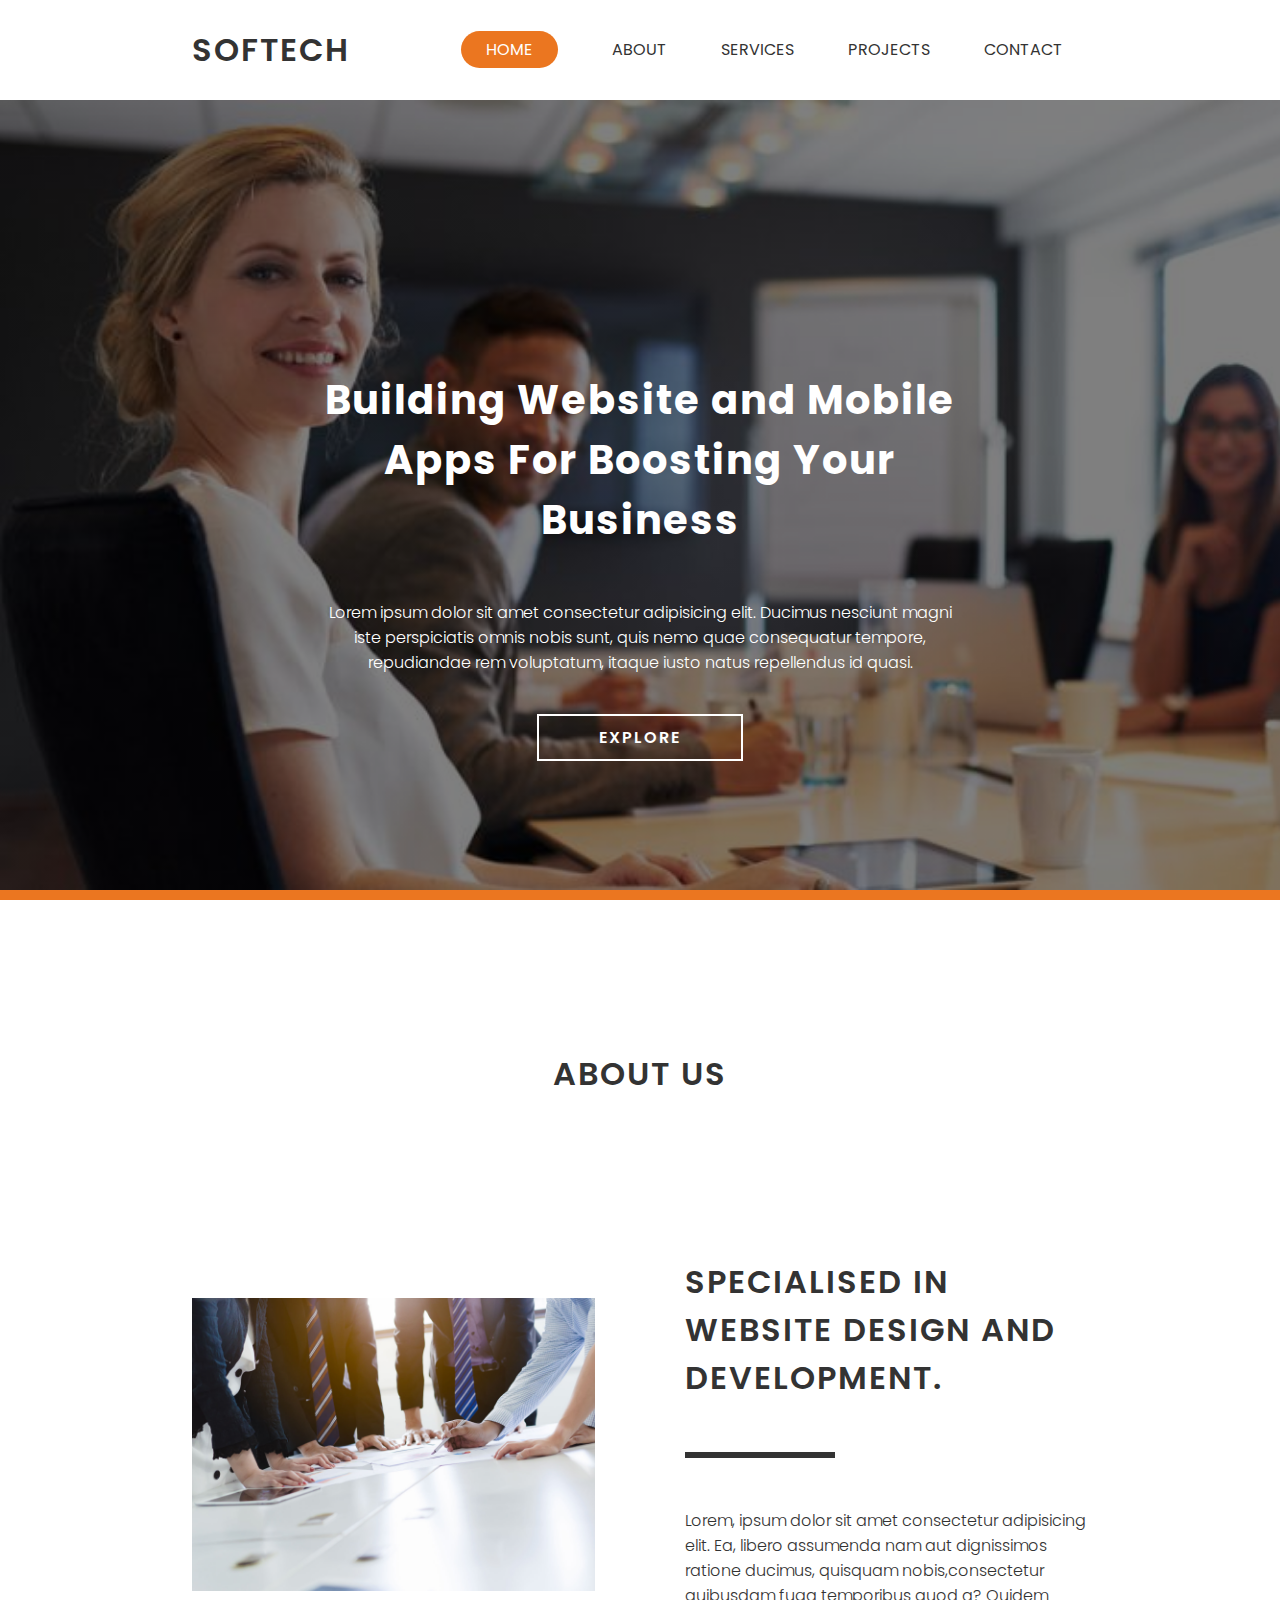
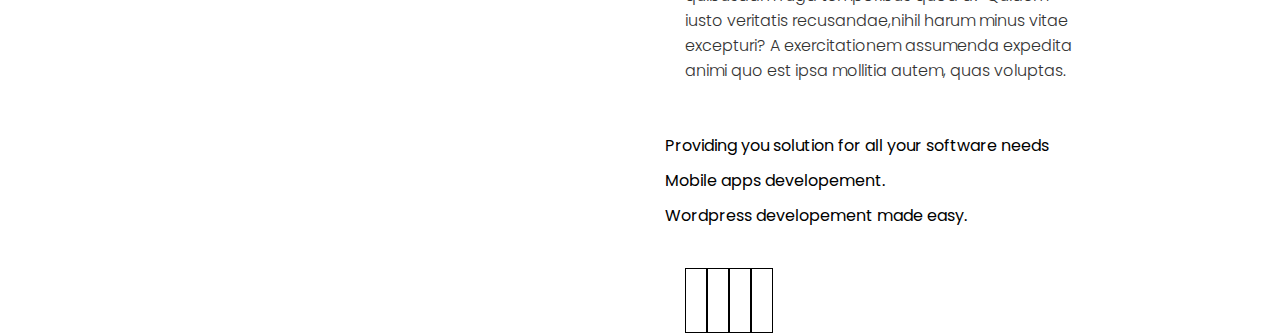
<file: index.html>
<!DOCTYPE html>
<html lang="en">

<head>
    <meta charset="UTF-8">
    <meta http-equiv="X-UA-Compatible" content="IE=edge">
    <meta name="viewport" content="width=device-width, initial-scale=1.0">
    <title>Softech</title>
    <link rel="stylesheet" href="style.css">
    <link rel="icon" href="images/fav.ico">
    <link rel="preconnect" href="https://fonts.googleapis.com">
    <link rel="preconnect" href="https://fonts.gstatic.com" crossorigin>
    <link href="https://fonts.googleapis.com/css2?family=Poppins:wght@300;600;700&display=swap" rel="stylesheet">
    <link rel="stylesheet" href="https://use.fontawesome.com/releases/v5.15.4/css/all.css" integrity="sha384-DyZ88mC6Up2uqS4h/KRgHuoeGwBcD4Ng9SiP4dIRy0EXTlnuz47vAwmeGwVChigm" crossorigin="anonymous">
</head>

<body>
    <header>
        <div class="container">
            <nav>
                <h2>SOFTECH</h2>
                <ul>
                    <li>
                        <a href="#" class="active">Home</a>
                    </li>
                    <li>
                        <a href="#">About</a>
                    </li>
                    <li>
                        <a href="#">Services</a>
                    </li>
                    <li>
                        <a href="#">Projects</a>
                    </li>
                    <li>
                        <a href="#">Contact</a>
                    </li>
                </ul>
            </nav>
        </div>
    </header>
    <!--Showcase-->
    <section class="showcase">
        <div class="showcase-content">
            <h1>Building Website and Mobile Apps For Boosting Your Business</h1>
            <p>Lorem ipsum dolor sit amet consectetur adipisicing elit. Ducimus nesciunt magni iste perspiciatis omnis nobis sunt, quis nemo quae consequatur tempore, repudiandae rem voluptatum, itaque iusto natus repellendus id quasi.</p>
            <a href="#" class="btn">Explore</a>
        </div>
    </section>
    <!--About section-->
    <section class="about m-t">
        <div class="container">
            <h2 class="m-b">About Us</h2>
            <div class="about-wrapper">
                <div class="about-image">
                    <img src="./images/about.png" alt="image">
                </div>
                <div class="about-content">
                    <h2>SPECIALISED IN WEBSITE DESIGN AND DEVELOPMENT.</h2>
                    <div class="line"></div>
                    <p>Lorem, ipsum dolor sit amet consectetur adipisicing elit. Ea, libero assumenda nam aut dignissimos ratione ducimus, quisquam nobis,consectetur quibusdam fuga temporibus quod a? Quidem iusto veritatis recusandae,nihil harum minus vitae
                        excepturi? A exercitationem assumenda expedita animi quo est ipsa mollitia autem, quas voluptas.</p>
                    <ul class="fa-ul">
                        <li>
                            <span class="fa-li"><i class="fas fa-circle-notch"></i></span> Providing you solution for all your software needs
                        </li>
                        <li>
                            <span class="fa-li"><i class="fas fa-circle-notch"></i></span> Mobile apps developement.
                        </li>
                        <li>
                            <span class="fa-li"><i class="fas fa-circle-notch"></i></span> Wordpress developement made easy.
                        </li>
                    </ul>
                    <div class="social-icon">
                        <a href="#"><i class="fab fa-facebook-f"></i></a>
                        <a href="#"><i class="fab fa-twitter"></i></a>
                        <a href="#"><i class="fab fa-youtube"></i></a>
                        <a href="#"><i class="fab fa-linkedin-in"></i></a>
                    </div>
                </div>
            </div>
        </div>
    </section>
</body>

</html>
</file>
<file: style.css>
* {
    margin: 0;
    padding: 0;
    box-sizing: border-box;
}

body {
    font-family: "Poppins", sans-serif;
}

:root {
    --el-color: #333;
}

h1,
h2,
h3,
h4,
a,
p {
    color: var(--el-color);
}

a {
    text-decoration: none;
}

h1 {
    font-size: 2.5rem;
}

h2 {
    font-size: 2rem;
    text-transform: uppercase;
    font-weight: 600;
    letter-spacing: 2px;
}

h3 {
    font-weight: 600;
}

p {
    font-weight: 300;
}

i {
    color: #eb7620;
}

.m-t {
    margin-top: 150px;
}

.m-b {
    margin-bottom: 100px;
}

.container {
    width: 70%;
    margin: auto;
    text-align: center;
}


/*Header Section*/

nav {
    height: 100px;
}

nav h2 {
    float: left;
    display: inline;
    line-height: 100px;
}

nav ul {
    float: right;
    line-height: 100px;
}

nav ul li {
    display: inline-block;
    margin: 0 25px;
}

nav ul li a {
    text-transform: uppercase;
}

.active {
    background-color: #eb7620;
    border-radius: 20px;
    padding: 7px 25px;
    color: #ffff;
}


/*Showcase Area*/

.showcase {
    height: calc(100vh - 100px);
    background-image: linear-gradient(rgba(0, 0, 0, 0.5), rgba(0, 0, 0, 0.5)), url("images/bg.jpg");
    background-size: cover;
    background-repeat: no-repeat;
    border-bottom: 10px solid #eb7620;
}

.showcase-content h1 {
    color: #ffff;
    letter-spacing: 2px;
}

.showcase-content p {
    margin: 50px 0;
    color: #ffff;
}

.showcase-content {
    width: 50%;
    margin: auto;
    text-align: center;
    transform: translateY(30vh);
}

.showcase-content .btn {
    color: #ffff;
    border: 2px solid #ffff;
    padding: 10px 60px;
    font-weight: 600;
    letter-spacing: 2px;
    text-transform: uppercase;
    transition: 0.5s all;
}

.showcase-content .btn:hover {
    background-color: #eb7620;
    border: 0;
}


/*About*/

.about .about-image {
    width: 45%;
    float: left;
}

.about-wrapper img {
    max-width: 100%;
    height: auto;
}

.about .about-content {
    width: 45%;
    float: right;
    text-align: left;
    margin-top: 60px;
}

.about .line {
    width: 150px;
    height: 6px;
    margin-top: 50px;
    background-color: #333333;
}

.about p {
    margin-top: 50px;
}

.about ul {
    margin-top: 50px;
    list-style: none;
}

.about ul li {
    margin: 10px 0;
}

.about .fa-li {
    margin-left: -20px;
}

.social-icon {
    margin-top: 50px;
}

.social-icon i {
    padding: 10px;
    font-size: 30px;
    border: 1px solid black;
    margin-bottom: 100px;
}

.about-image {
    padding-top: 100px;
}
</file>
